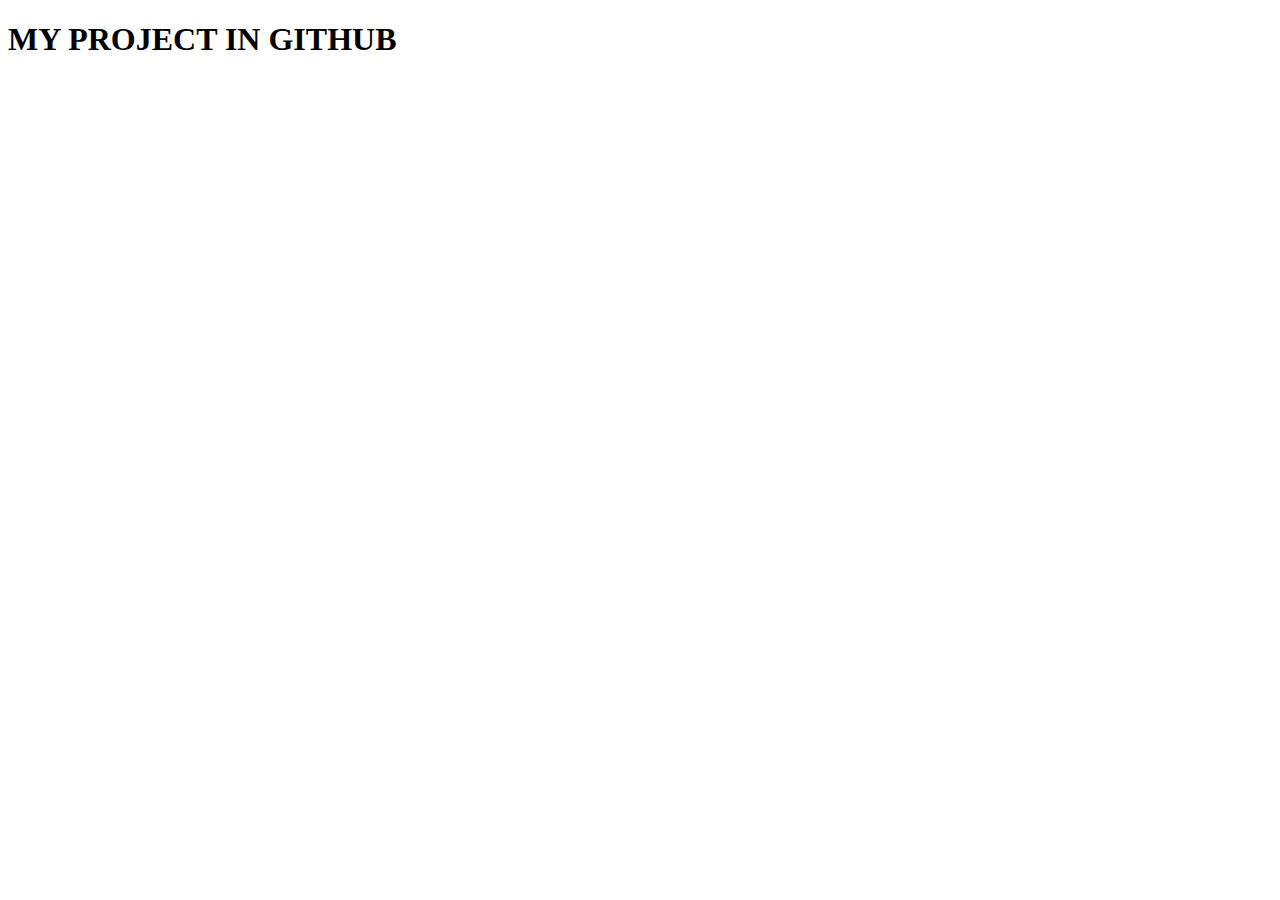
<file: home/templates/index.html>
<!DOCTYPE html>
<html lang="en">
  <head>
    <meta charset="UTF-8" />
    <meta name="viewport" content="width=device-width, initial-scale=1.0" />
    <link rel="stylesheet" href="../static/style/style.css" />
    <title>Document</title>
  </head>
  <body>
    <h1>MY PROJECT IN GITHUB</h1>
  </body>
</html>
</file>
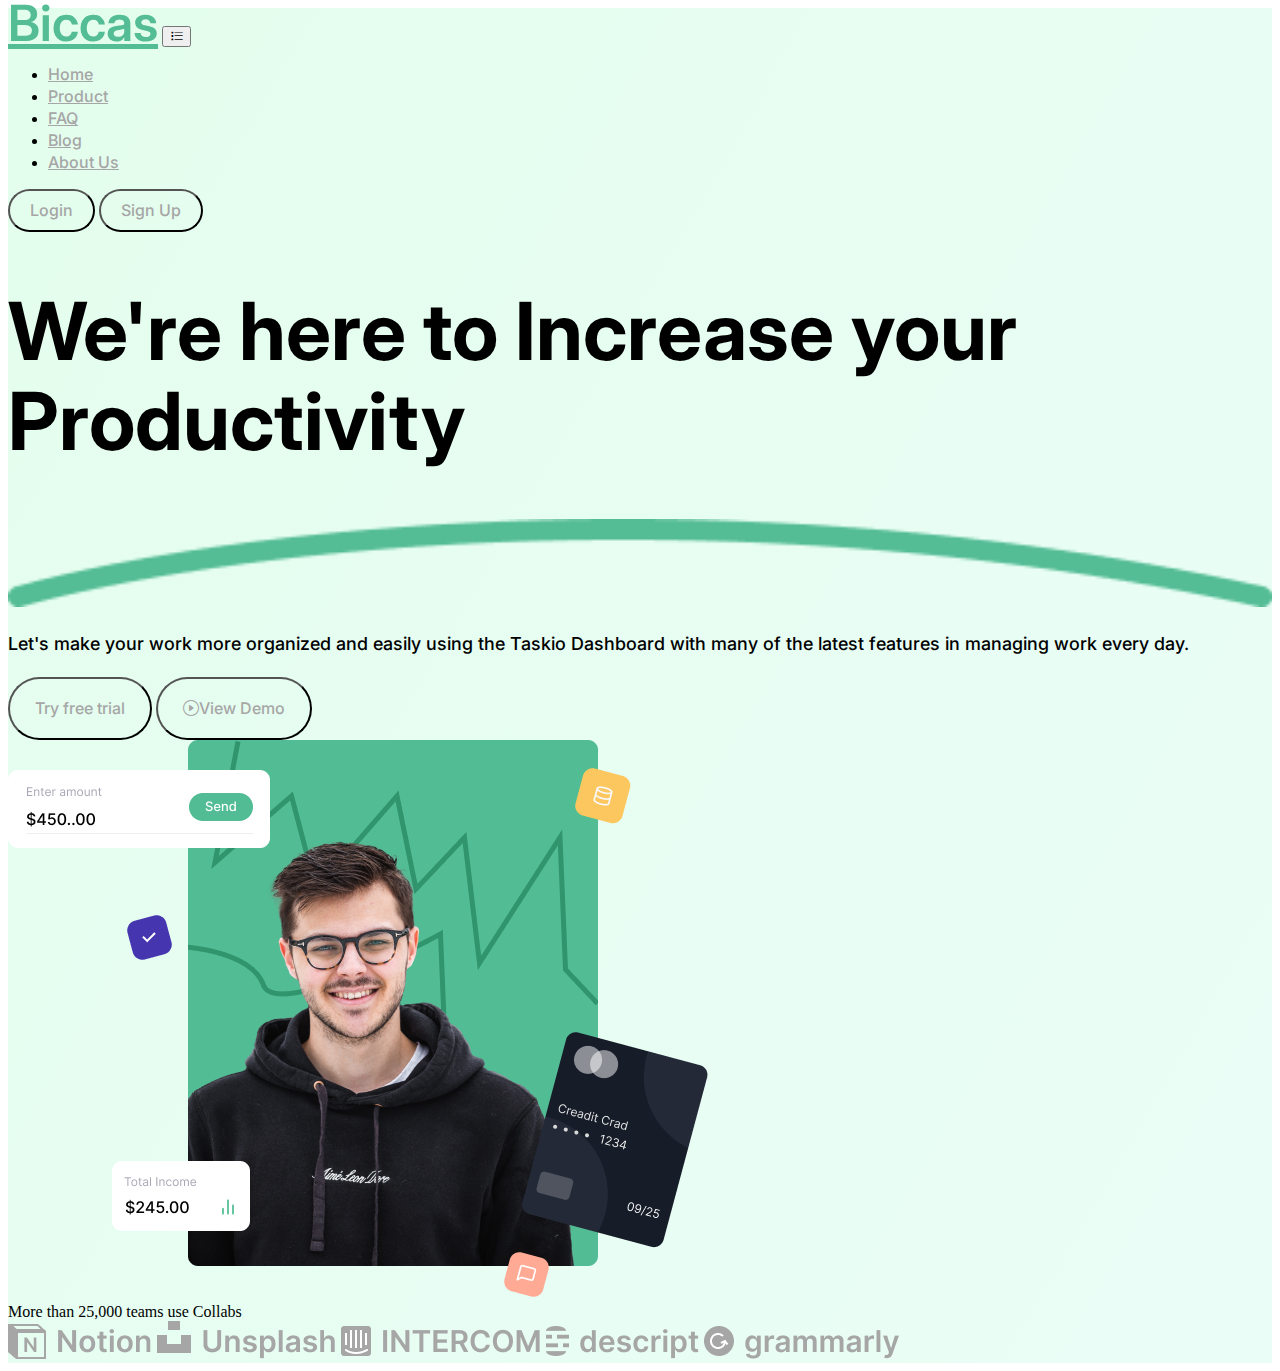
<file: home/templates/home.html>
<!DOCTYPE html>
<html lang="en">
  <head>
    <meta charset="UTF-8" />
    <meta name="viewport" content="width=device-width, initial-scale=1.0" />
    <link
      href="https://cdn.jsdelivr.net/npm/bootstrap@5.3.2/dist/css/bootstrap.min.css"
      rel="stylesheet"
      integrity="sha384-T3c6CoIi6uLrA9TneNEoa7RxnatzjcDSCmG1MXxSR1GAsXEV/Dwwykc2MPK8M2HN"
      crossorigin="anonymous"
    />
    <script
      src="https://cdn.jsdelivr.net/npm/bootstrap@5.3.2/dist/js/bootstrap.bundle.min.js"
      integrity="sha384-C6RzsynM9kWDrMNeT87bh95OGNyZPhcTNXj1NW7RuBCsyN/o0jlpcV8Qyq46cDfL"
      crossorigin="anonymous"
    ></script>
    <link
      rel="stylesheet"
      href="https://cdn.jsdelivr.net/npm/bootstrap-icons@1.11.3/font/bootstrap-icons.min.css"
    />
    <link
      href="https://fonts.googleapis.com/css2?family=Inter:wght@400;500;600;800&display=swap"
      rel="stylesheet"
    />
    <link rel="stylesheet" href="../static/style/style.css" />
    <title>Figma14</title>
  </head>
  <body>
    <div class="web">
      <div class="home">
        <nav nav class="navbar navbar-expand-lg">
          <div class="container-fluid">
            <a class="navbar-brand mx-auto" href="#">Biccas</a>

            <button
              class="navbar-toggler"
              type="button"
              data-bs-toggle="collapse"
              data-bs-target="#navbarSupportedContent"
              aria-controls="navbarSupportedContent"
              aria-expanded="false"
              aria-label="Toggle navigation"
            >
              <i class="bi bi-list-task"></i>
            </button>

            <div class="collapse navbar-collapse" id="navbarSupportedContent">
              <ul class="navbar-nav mx-auto mb-2 mb-lg-0 nav-underline">
                <li class="nav-item">
                  <a class="nav-link" aria-current="page" href="#">Home</a>
                </li>
                <li class="nav-item">
                  <a class="nav-link" href="#">Product</a>
                </li>
                <li class="nav-item">
                  <a class="nav-link" href="#">FAQ </a>
                </li>
                <li class="nav-item">
                  <a class="nav-link" href="#">Blog</a>
                </li>
                <li class="nav-item">
                  <a class="nav-link" href="#">About Us</a>
                </li>
              </ul>
              <form class="d-flex nav-personal">
                <button class="btn" type="submit">Login</button>
                <button class="btn" type="submit">Sign Up</button>
              </form>
            </div>
          </div>
        </nav>
        <div class="container-xxl">
          <div class="row">
            <div class="col-xl-6 d-inline-flex align-items-center">
              <div class="home-content__introduce">
                <h1 class="mt-5 pt-5">
                  We're here to Increase your Productivity
                </h1>
                <img src="../static/img/Vector 32.png" class="my-4" alt="" />
                <p class="my-4">
                  Let's make your work more organized and easily using the
                  Taskio Dashboard with many of the latest features in managing
                  work every day.
                </p>
                <div class="home-content__introduce--btn">
                  <button class="btn-active btn btn-light">
                    Try free trial
                  </button>
                  <button class="btn-disable btn btn-light">
                    <i class="bi bi-play-circle mx-2"></i>View Demo
                  </button>
                </div>
              </div>
            </div>
            <div class="col-xl-6 d-flex justify-content-center">
              <div class="home-content__img my-5 pt-5">
                <img
                  src="../static/img/Group 138.png"
                  alt=""
                  class="img-fluid"
                />
              </div>
            </div>
          </div>
        </div>

        <div class="donors mt-5">
          <div class="donors__heading h1 text-center fw-bold">
            More than 25,000 teams use Collabs
          </div>
          <div class="donors__icon container-xl d-flex mt-5 row mx-auto">
            <img
              src="../static/img/Group 142.png"
              alt=""
              class="mx-auto my-auto col"
            />
            <img
              src="../static/img/Group 141.png"
              alt=""
              class="mx-auto my-auto col"
            />
            <img
              src="../static/img/Group 144.png"
              alt=""
              class="mx-auto my-auto col"
            />
            <img
              src="../static/img/Group 145.png"
              alt=""
              class="mx-auto my-auto col"
            />
            <img
              src="../static/img/Group 146.png"
              alt=""
              class="mx-auto my-auto col"
            />
          </div>
        </div>
      </div>
    </div>
  </body>
</html>
</file>
<file: home/static/style/style.css>
.web {
  width: 100%;
  height: auto;
}
.web .home {
  background-image: linear-gradient(120deg, rgba(132, 250, 175, 0.2235294118) 0%, rgba(143, 244, 210, 0.1843137255) 100%);
  width: 100%;
}
.web .home .navbar-brand {
  color: #54BD95;
  font-family: "Inter", sans-serif;
  font-size: 50px;
  font-weight: 600;
  line-height: 30px;
}
.web .home .navbar-nav .nav-link {
  font-family: "Inter", sans-serif;
  font-size: 16px;
  font-weight: 500;
  line-height: 22px;
  color: #A6A6A6;
}
.web .home .navbar-nav .nav-link:hover {
  color: #000000;
  font-size: 18px;
  transition: all ease-in-out 0.3s;
}
.web .home .nav-personal .btn {
  color: #A6A6A6;
  background-color: transparent;
  font-family: Inter;
  font-size: 16px;
  font-weight: 500;
  line-height: 19px;
  border-radius: 40px;
  padding: 10px 20px;
}
.web .home .nav-personal .btn:hover {
  color: #F8F8FA;
  background-color: #54BD95;
}
.web .home .container-xxl .home-content__introduce h1 {
  width: 100%;
  font-family: "Inter", sans-serif;
  font-size: 80px;
  font-weight: 700;
  line-height: 90px;
  word-break: break-word;
  color: #000000;
}
.web .home .container-xxl .home-content__introduce img, .web .home .container-xxl .home-content__introduce p {
  width: 100%;
  word-break: break-word;
}
.web .home .container-xxl .btn {
  color: #A6A6A6;
  background-color: transparent;
  font-family: Inter;
  font-size: 16px;
  font-weight: 500;
  line-height: 19px;
  border-radius: 40px;
  padding: 20px 25px;
}
.web .home .container-xxl .btn:hover {
  color: #F8F8FA;
  background-color: #54BD95;
}
.web .home .container-xxl p {
  font-family: Inter;
  font-size: 18px;
  font-weight: 500;
  line-height: 30px;
  letter-spacing: 0em;
  text-align: left;
}/*# sourceMappingURL=style.css.map */
</file>
